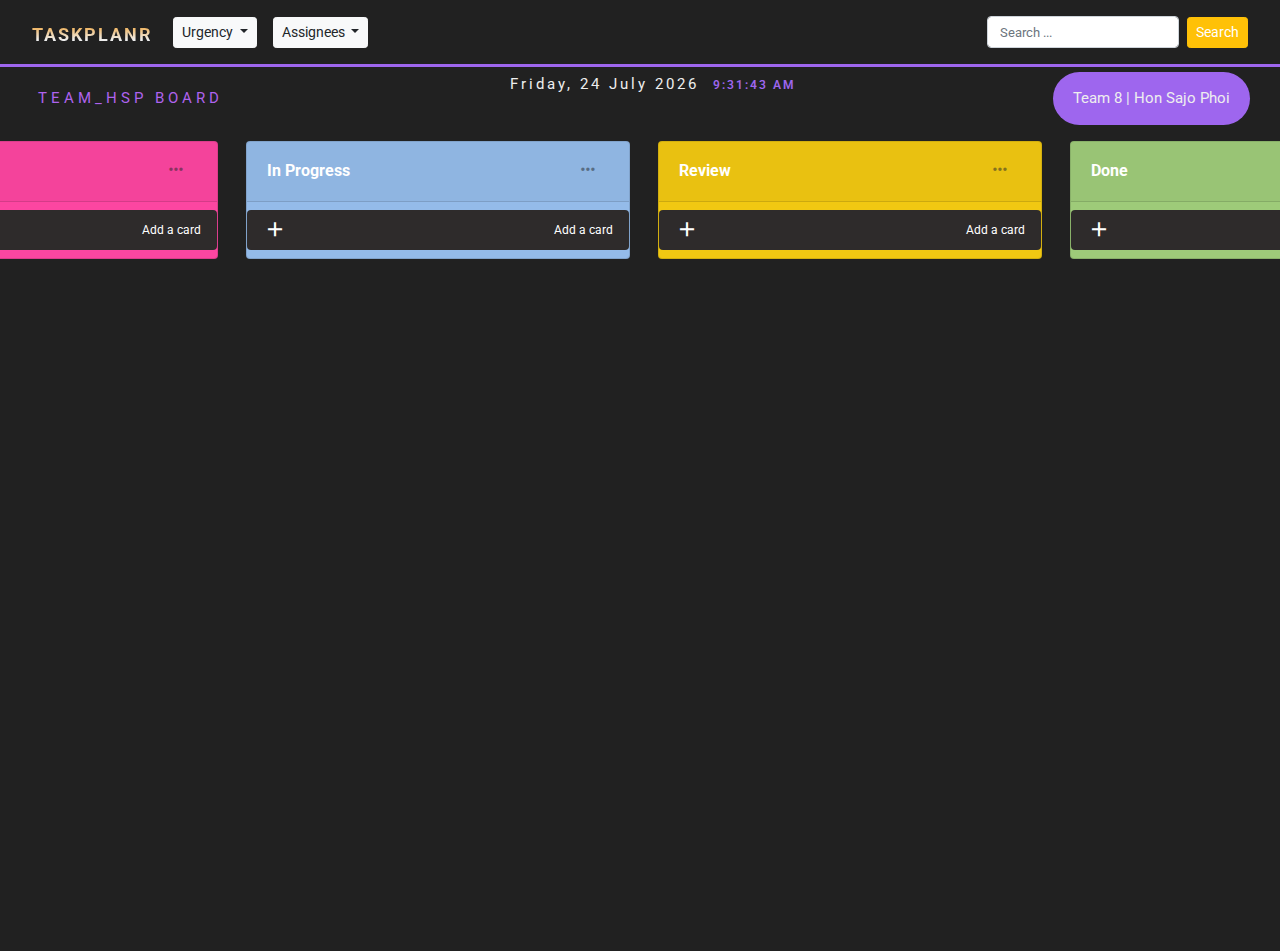
<file: index.html>
<!DOCTYPE html>
<html lang="en">

<head>
     <!-- Required meta tags -->
     <meta charset="utf-8">
     <meta name="viewport" content="width=device-width, initial-scale=1, shrink-to-fit=no">
 
   <!-- Bootstrap CSS -->
   <link rel="stylesheet" href="https://stackpath.bootstrapcdn.com/bootstrap/4.4.1/css/bootstrap.min.css"
       integrity="sha384-Vkoo8x4CGsO3+Hhxv8T/Q5PaXtkKtu6ug5TOeNV6gBiFeWPGFN9MuhOf23Q9Ifjh" crossorigin="anonymous">
   <!-- Font Awesome CSS -->
   <link rel="stylesheet" href="https://cdnjs.cloudflare.com/ajax/libs/font-awesome/4.7.0/css/font-awesome.min.css">
   <!-- Boxicons CSS -->
   <link href='https://unpkg.com/boxicons@2.1.1/css/boxicons.min.css' rel='stylesheet'>
   <!-- External CSS -->
   <link rel="stylesheet" href="style.css">
   <!-- Our Tab Title -->
   <title>Hello, welcome to TASKPLANR!</title>
   
     <title>Task List</title>
</head>

<header>
    <nav>
      <div class="nav-wrapper">
        <h1 class="is-active">Taskplanr</h1>
  
        <div class="menu">
  
          <div class="dropdown show">
            <a class="btn btn-sm btn-outline-light dropdown-toggle mr-3" href="#" role="button" id="dropdownMenuLink" data-toggle="dropdown" aria-haspopup="true" aria-expanded="false">
              Urgency 
            </a>
          
            <div class="dropdown-menu" aria-labelledby="dropdownMenuLink">
              <a class="dropdown-item" href="#"></a>
              <a class="dropdown-item" href="#">Due date</a>
              <a class="dropdown-item" href="#">Task</a>
            </div>
          </div>
  
          <div class="dropdown show">
            <a class="btn btn-sm btn-outline-light dropdown-toggle" href="#" role="button" id="dropdownMenuLink" data-toggle="dropdown" aria-haspopup="true" aria-expanded="false">
              Assignees
            </a>
            <div class="dropdown-menu" aria-labelledby="dropdownMenuLink">
              <a class="dropdown-item" href="#">Hon Sang Kong</a>
              <a class="dropdown-item" href="#">Sajo John</a>
              <a class="dropdown-item" href="#">Phoi Nghiem</a>
            </div>
          </div>
        </div>
  
        <form class="form-inline">
          <input class="form-control mr-sm-2" type="search" placeholder="Search ... " aria-label="Search" style="height: 2rem; font-size: 13px;">
          <button class="btn btn-sm btn-warning my-2 my-sm-0" type="submit" style="color:#fff;">Search</button>
        </form>
  
        <button class="hamburger">
          <span></span>
          <span></span>
          <span></span>
        </button>
      </div>
    </nav>
  </header>

<body>
<!-- Team Name Board starts here-->
<div class="team-name">
    <a href="#">
       <span></span>
       <span></span>
       <span></span>
       <span></span>
       Team_HSP Board
    </a>
    
  <!-- Task 5: Date Display starts here-->
  <form id="timezone">
      <span id="date-display"></span>
      <span id="time-display">loading</span>
  </form>
  
  <!-- Clear completed task button starts here-->
    <button class="clear-btn" id="clear-btn">
      Team 8 | Hon Sajo Phoi 
    </button>
  </div>
  
  <!-- "Add a new Task" Modal content starts here -->
    <div class="modal fade" id="reg-modal" tabindex="-1" aria-labelledby="modal-title" aria-hidden="true">  
    <!--Modal Bubble-->  
    <div class="modal-dialog">
    <!--Modal Content-->    
          <div class="modal-content">
            <div class="modal-header">
              <h5 class="modal-title" id="model-title">New Task</h5>
              <button type="button close-modal" class="close" id="close-btn" data-dismiss="modal" aria-label="Close"><span aria-hidden="true">&times;</span></button>
            </div>
            <div class="modal-body">
              <div class="container">
                <div class="row">
                  <div class="col">
                    
    <!-- The Form starts here -->
                  <form id="newTaskForm">
                    <!-- New Task Name -->  
                     <div class="form-group">
                        <label for="newTaskName">Task Name</label>
                          <input type="text" class="form-control" id="newTaskName" placeholder="Task Name..." required/>
                      
                      <div class="valid-feedback">Looks good!</div>
                      <div class="invalid-feedback">Please provide a valid name more than 5 characters.</div>
                     </div>
                  
                    <!-- Task Description -->
                     <div class="form-group">
                        <label for="newTaskDescription">Description</label>
                        <input
                        type="text"
                        class="form-control"
                        id="newTaskDescription"
                        placeholder="Description of task..." 
                        required/>                     
                      <div class="invalid-feedback">Please provide a valid description more than 5 characters.</div>
                      <div class="valid-feedback">Looks good!</div>
                     </div>
                      
                    <!-- AssignedTo -->
                      <div class="form-group">
                        <label for="newTaskAssignedTo">Assigned To</label>
                        <input type="text" class="form-control" id="newTaskAssignedTo" placeholder="Assigned to..." required/>
                      
                      <div class="valid-feedback">Looks good!</div>
                      <div class="invalid-feedback">Please provide a valid name more than 5 characters.</div>
                      </div>
                    
                    <!-- Duedate -->
                      <div class="form-row">
                          <div class="form-group col">
                            <label for="newTaskDuedate">Due Date</label>
                            <input class="form-control" type="date" id="newTaskDuedate" placeholder="dd/mm/yyyy" required/>
                          <div class="valid-feedback">Looks good!</div>
                          <div class="invalid-feedback">Please provide a valid date.</div>
                        </div>  
                      </div>
                    <!-- Status Priority -->
                      <div class="form-row">
                          <div class="form-group col">
                            <label for="newTaskStatus">Status:</label>                  
                            <select class="form-control" id="newTaskStatus">
                            <option selected disabled value="">Choose...</option>
                            <option value="To-do">To-do</option>
                            <option value="In Progress">In Progress</option>
                            <option value="Review">Review</option>
                            <option value="Done">Done</option>
                          </select>
                          <div class="invalid-feedback">Please click a status.</div>
                          </div>
                      </div>
                  <div class="modal-footer">
                      <button class="btn btn-warning" type="submit" id="taskSubmit">Submit</button>
                      <button class="clear btn btn-secondary" type="reset">Reset</button>
                  </div>
                  </form>
                  </div>
                </div>
              </div>
            </div>
          </div>
      </div>
    </div> 
  
    <!-- THE MAIN CONTENT STARTS HERE -->
    <main>
        <!-- To do list -->
          <div class="todo-container">
            <div class="status card" id="to-do" ondrop="drop(event)" ondragover="allowDrop(event)">
                <div class="d-flex justify-content-between align-items-center card-header" id="title"><strong>To do</strong>
                  <button class="btn btn-sm"><i class='bx bx-dots-horizontal-rounded' style="font-size: 20px; letter-spacing: 2px; opacity: 0.5;"></i></button>
                </div>
                <!--ADD TASK CARD -->
                <button class="btn btn-dark btn-sm d-flex justify-content-between align-items-center" id="add_btn" data-target="#reg-modal" class="btn btn-link btn-block text-reset" data-toggle="modal" data-ripple-color="dark" type="button">
                  <i class='bx bx-plus'></i> 
                  <div style="font-size: 12px;">Add a card</div>
                </button>
                
                  <ul class="list-group" id="tasksList" data-drop-target="true">
                    <!-- This is where the task cards will be added -->
                  </ul>
            </div>
  
            <!-- In-Progress list -->
            <div class="status card" id="inProgress" ondrop="drop(event)" ondragover="allowDrop(event)">
              <div class="d-flex justify-content-between align-items-center card-header" id="title"><strong>In Progress</strong>
                <button class="btn btn-sm"><i class='bx bx-dots-horizontal-rounded' style="font-size: 20px; letter-spacing: 2px; opacity: 0.5;"></i></button>
              </div>
              <!--ADD TASK CARD -->
              <button class="btn btn-dark btn-sm d-flex justify-content-between align-items-center" id="add_btn" data-target="#reg-modal" class="btn btn-link btn-block text-reset" data-toggle="modal" data-ripple-color="dark" type="button">
                <i class='bx bx-plus'></i> 
                <div style="font-size: 12px;">Add a card</div>
              </button>
              <ul class="list-group" id="inProgressTasksList" data-drop-target="true"></ul>
              <!-- This is where the task cards will be added -->
            </div>
            
           <!-- Review list -->
            <div class="status card" id="review" ondrop="drop(event)" ondragover="allowDrop(event)">
              <div class="d-flex justify-content-between align-items-center card-header" id="title"><strong>Review</strong>
                <button class="btn btn-sm"><i class='bx bx-dots-horizontal-rounded' style="font-size: 20px; letter-spacing: 2px; opacity: 0.5;"></i></button>
              </div>
              <!--ADD TASK CARD -->
              <button class="btn btn-dark btn-sm d-flex justify-content-between align-items-center" id="add_btn" data-target="#reg-modal" class="btn btn-link btn-block text-reset" data-toggle="modal" data-ripple-color="dark" type="button">
                <i class='bx bx-plus'></i> 
                <div style="font-size: 12px;">Add a card</div>
              </button>
              <ul class="list-group" id="reviewTasksList" data-drop-target="true"></ul>
              <!-- This is where the task cards will be added -->
            </div>
    
            <!--Done list -->
            <div class="status card" id="done" data-drop-target="true" ondrop="drop(event)" ondragover="allowDrop(event)">
              <div class="d-flex justify-content-between align-items-center card-header" id="title"><strong>Done</strong>
                <button class="btn btn-sm"><i class='bx bx-dots-horizontal-rounded' style="font-size: 20px; letter-spacing: 2px; opacity: 0.5;"></i></button>
              </div>
              <!--ADD TASK CARD -->
              <button class="btn btn-dark btn-sm d-flex justify-content-between align-items-center" id="add_btn" data-target="#reg-modal" class="btn btn-link btn-block text-reset" data-toggle="modal" data-ripple-color="dark" type="button">
                <i class='bx bx-plus'></i> 
                <div style="font-size: 12px;">Add a card</div>
              </button>
              <ul class="list-group" id="doneTasksList" data-drop-target="true"></ul>
              <!-- This is where the task cards will be added -->
            </div> 
            
        </div>     
      </main>
  
   
    <!-- jQuery first, then Popper.js, then Bootstrap JS -->
    <script src=" https://code.jquery.com/jquery-3.4.1.slim.min.js" integrity="sha384-J6qa4849blE2+poT4WnyKhv5vZF5SrPo0iEjwBvKU7imGFAV0wwj1yYfoRSJoZ+n" crossorigin="anonymous"></script>
    <script src="https://cdn.jsdelivr.net/npm/popper.js@1.16.0/dist/umd/popper.min.js" integrity="sha384-Q6E9RHvbIyZFJoft+2mJbHaEWldlvI9IOYy5n3zV9zzTtmI3UksdQRVvoxMfooAo" crossorigin="anonymous"></script>
    <script src="https://stackpath.bootstrapcdn.com/bootstrap/4.4.1/js/bootstrap.min.js" integrity="sha384-wfSDF2E50Y2D1uUdj0O3uMBJnjuUD4Ih7YwaYd1iqfktj0Uod8GCExl3Og8ifwB6" crossorigin="anonymous"></script>
    <!-- Optional JavaScript -->

    <script src="js/taskManager.js"></script>
    <script src="js/index.js"></script>
</body>

</html>
</file>
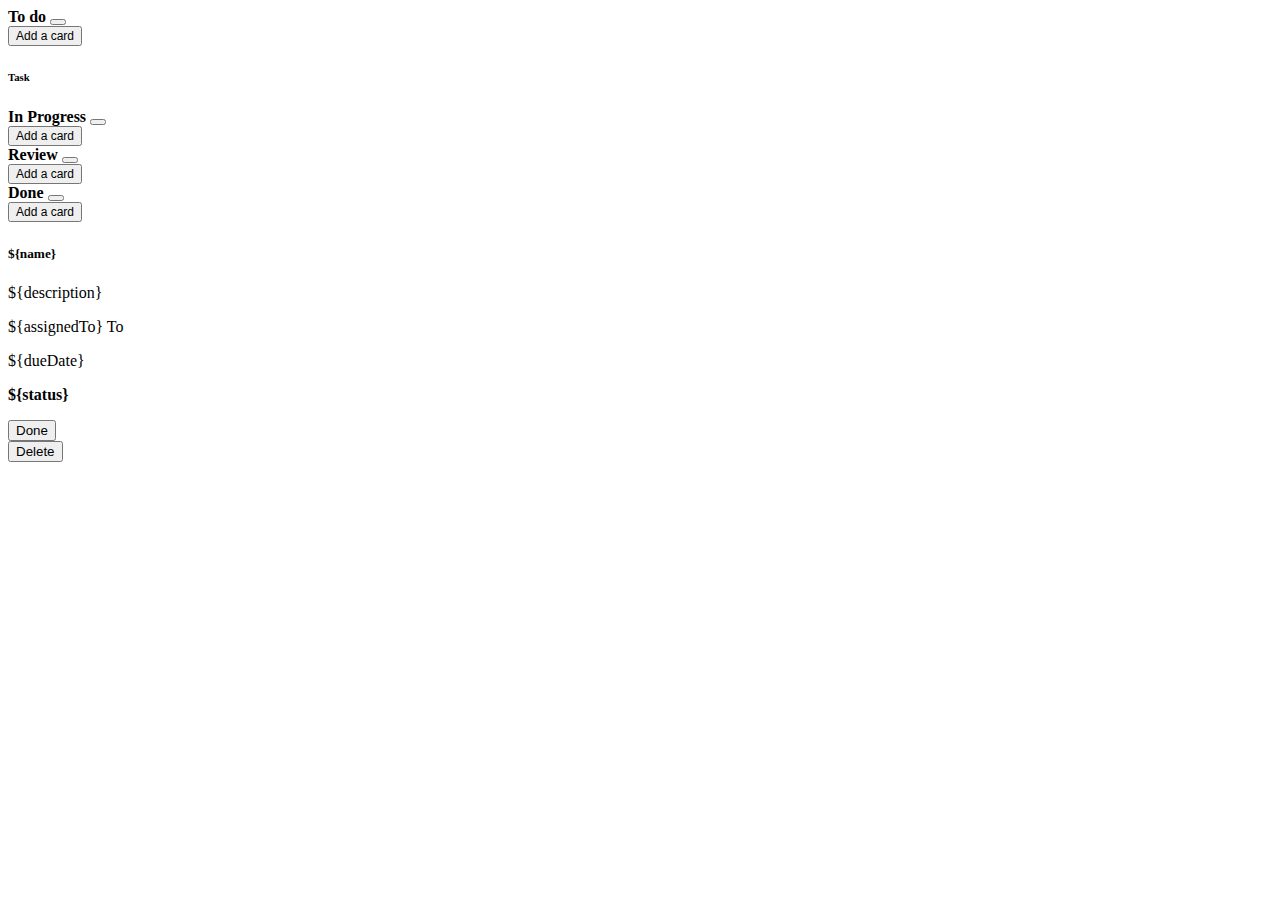
<file: js/testing.html>
<!DOCTYPE html>
<html lang="en">
<head>
    <meta charset="UTF-8">
    <meta http-equiv="X-UA-Compatible" content="IE=edge">
    <meta name="viewport" content="width=device-width, initial-scale=1.0">
    <title>Document</title>
</head>
<body>
    
    <main>
        <!-- todo -->
          <div class="todo-container">
              <div class="status card bg-light" id="no_status">
                <div class="d-flex justify-content-between align-items-center card-header"><strong>To do</strong>
                  <button class="btn btn-sm"><i class='bx bx-dots-horizontal-rounded' style="font-size: 20px; letter-spacing: 2px; opacity: 0.5;"></i></button>
                </div>
                <button class="btn btn-dark btn-sm d-flex justify-content-between align-items-center" id="add_btn" data-target="#reg-modal" class="btn btn-link btn-block text-reset" data-toggle="modal" data-ripple-color="dark" type="button">
                  <i class='bx bx-plus'></i> 
                  <div style="font-size: 12px;">Add a card</div>
                </button>
  
                <div class="task" draggable="true">
                  <div class="task-content">
                    <h6>Task</h6>
                    <div>
                      <ul class="list-group" id="task-list"></ul>
                    </div>
                  </div>
                  <span class="edit">
                    <i class='bx bx-pencil'class="btn btn-primary btn-sm p-0"></i>
                  </span>
                  <span class="delete">
                    <i class='bx bx-x'></i>
                  </span>
                </div>
              </div>
  
              <div class="status card bg-light">
                <div class="d-flex justify-content-between align-items-center card-header"><strong>In Progress</strong>
                  <button class="btn btn-sm"><i class='bx bx-dots-horizontal-rounded' style="font-size: 20px; letter-spacing: 2px; opacity: 0.5;"></i></button>
                </div>
                <button class="btn btn-dark btn-sm d-flex justify-content-between align-items-center" id="add_btn" data-target="#reg-modal" class="btn btn-link btn-block text-reset" data-toggle="modal" data-ripple-color="dark" type="button">
                  <i class='bx bx-plus'></i> 
                  <div style="font-size: 12px;">Add a card</div>
                </button>
              </div>
  
              <div class="status card bg-light">
                <div class="d-flex justify-content-between align-items-center card-header"><strong>Review</strong>
                  <button class="btn btn-sm"><i class='bx bx-dots-horizontal-rounded' style="font-size: 20px; letter-spacing: 2px; opacity: 0.5;"></i></button>
                </div>
                <button class="btn btn-dark btn-sm d-flex justify-content-between align-items-center" id="add_btn" data-target="#reg-modal" class="btn btn-link btn-block text-reset" data-toggle="modal" data-ripple-color="dark" type="button">
                  <i class='bx bx-plus'></i> 
                  <div style="font-size: 12px;">Add a card</div>
                </button>
              </div>
  
              <div class="status card bg-light">
                <div class="d-flex justify-content-between align-items-center card-header"><strong>Done</strong>
                  <button class="btn btn-sm"><i class='bx bx-dots-horizontal-rounded' style="font-size: 20px; letter-spacing: 2px; opacity: 0.5;"></i></button>
                </div>
                <button class="btn btn-dark btn-sm d-flex justify-content-between align-items-center" id="add_btn" data-target="#reg-modal" class="btn btn-link btn-block text-reset" data-toggle="modal" data-ripple-color="dark" type="button">
                  <i class='bx bx-plus'></i> 
                  <div style="font-size: 12px;">Add a card</div>
                </button>
            </div>
  
      </main>

      <li class="card" style="min-width: 50vw">
        <div class="card-body">
          <h5 class="card-title">${name}</h5>
          <p class="card-text">
            ${description}
          </p>
          <p class="card-text">${assignedTo} To</p>
          <p class="card-text">${dueDate}</p>
          <div class="card-footer row">
            <div class="col-6">
              <p class="card-text"><b>${status}</b></p>
            </div>
            <div class="col-3">
              <button class="btn btn-outline-success done-button">
                Done
              </button>
            </div>
            <div class="col-3">
              <button class="btn btn-outline-danger delete-button">
                Delete
              </button>
            </div>
          </div>
        </div>
      </li>
</body>
</html>
</file>
<file: style.css>
/* --- Google fonts --- */
@import url('https://fonts.googleapis.com/css2?family=Roboto:wght@100;300;400;500;700;900&display=swap');

* { 
  font-family: 'Roboto', sans-serif;
  margin: 0;
  padding: 0;
  box-sizing: border-box;
}

:root {
  --primary: #9e66ee;
  --light: #eee;
  --dark: #212121;
  --secondary: #f3f2ab;
  --bootstraplight: #f8f9fa;
}

body {
  background-color: var(--dark);
}

/* --- Navigation bar --- */
header {
  display: grid;
  grid-row: 1 / 2;
}
.nav-wrapper { 
  max-width: 100%;
  display: flex;
  align-items: center;
  justify-content: space-between;
}

nav {
  position: fixed; 
  top: 0;
  left: 0;
  right: 0;
  z-index: 99;
  background-color: var(--dark);
  padding: 16px 32px;
  border-bottom: 3px solid var(--primary);
}

h1 { 
  color: #fff;
  font-size: 18px;
  font-weight: 700;
  letter-spacing: 2px;
  text-transform: uppercase;
  background: linear-gradient(0deg, rgb(238, 238, 238) 24.5%, rgb(240, 173, 78)90%);
  -webkit-background-clip: text;
  -webkit-text-fill-color: transparent;
  margin: 5px 20px 0 0;
}

.hamburger {
  display: block;
  position: relative;
  z-index: 1;

  user-select: none;

  appearance: none;
  border: none;
  outline: none;
  background: none;
  cursor: pointer;
}

.hamburger span {
  display: block;
  width: 33px;
  height: 4px; 
  margin-bottom: 5px; 
  position: relative;

  background-color: var(--light);
  border-radius: 6px;
  z-index: 1;

  transform-origin: 0 0;

  transition: 0.4s;
}

.hamburger:hover span:nth-child(2){
  transform: translateX(10px);
  background-color: var(--primary);
}

.hamburger.is-active span:nth-child(1){
  transform: translate(0px, -3px) rotate(45deg);
}

.hamburger.is-active span:nth-child(2){
  opacity: 0;
  transform: translateX(-2px);
}

.hamburger.is-active span:nth-child(3){
  transform: translate(-3px, 2px) rotate(-45deg);
}

.hamburger.is-active:hover span {
  background-color: var(--primary);
}

.menu {
  display: none;
  flex: 1 1 0%;
  justify-content: flex-start;
  margin: 0 -8x; 
}

.dropdown-item {
  color: #000;
  font-size: 14px;
  margin: 0 auto;
  text-decoration: none;
  transition: 0.4s;
  padding: 4px 10px;
}

.menu a.is-active,
.menu a:hover {
  background-color: var(--primary);
}

@media (min-width: 768px) {
  .hamburger {
    display: none;
  }

  .menu {
    display: flex;
  }

  .form-inline {
    display: flex;
  }
}

@media (max-width: 767px) {
  .form-inline {
    display: none;
    transition: 0.4s ease-out;
  }

  .dropdown{
    display: none;
    transition: 0.4s ease-out;
  }
}

/* --- Neon Team Name --- */

.team-name {
  margin: 4.5em 0 0 8px;
  display: flex; 
  justify-content: space-between;
}
.team-name a {
  position: relative;
  display: inline-block;
  padding: 15px 30px;
  color: #af63ee;
  text-transform: uppercase;
  letter-spacing: 4px;
  text-decoration: none;
  font-size: 15px;
  overflow: hidden;
  transition: 0.2s;
}

.team-name a:hover {
  text-decoration: none;
  color: #fffb00;
  background: #af63ee;
  box-shadow: 0 0 10px #af63ee, 0 0 40px #af63ee, 0 0 80px #af63ee;
  transition-delay: 0.5s;
}

.team-name a span {
  position: absolute;
  display: block;
}

.team-name a span:nth-child(1) {
  top: 0;
  left: -100%;
  width: 100%;
  height: 2px;
  background: linear-gradient(90deg, transparent, #af63ee);
}


.team-name a:hover span:nth-child(1) {
  left: 100%;
  transition: 1s;
}

.team-name a span:nth-child(3) {
  bottom: 0;
  right: -100%;
  width: 100%;
  height: 2px;
  background: linear-gradient(270deg, transparent, #af63ee);
}

.team-name a:hover span:nth-child(3) {
  right: 100%;
  transition: 1s;
  transition-delay: 0.13s;
}

.team-name a span:nth-child(2) {
  top: -100%;
  right: 0;
  width: 2px;
  height: 100%;
  background: linear-gradient(180deg, transparent, #af63ee);
}

.team-name a:hover span:nth-child(2) {
  top: 100%;
  transition: 1s;
  transition-delay: 0.21s;
}

a span:nth-child(4) {
  bottom: -100%;
  left: 0;
  width: 2px;
  height: 100%;
  background: linear-gradient(360deg, transparent, #af63ee);
}

a:hover span:nth-child(4) {
  bottom: 100%;
  transition: 1s;
  transition-delay: 0.37s;
}


/* --- Task 5: Date display Button --- */

#time-display{
  text-align: center;
  color: #000;
  letter-spacing:2px;
  font-size: 12px;
  font-weight: 600;
  padding:5px;
  color: var(--primary);
  border-radius:30px;
  transition: 0.3s ease;
}

#date-display{
  color: var(--light);
  text-align: center;
  font-size: 15px;
  font-weight: 400;
  padding:5px;
  letter-spacing: 3px;
  transition: 0.3s ease;
}

/* --- Clear Completed task Button --- */

.clear-btn {
  margin-right: 2em;
  color: var(--light);
  background-color: var(--primary);
  outline: none;
  border: none;
  padding: 6px 20px;
  border-radius: 2.5rem;
  font-size: 15px;
  cursor: pointer;
  transition: 0.3s ease;
}

@media (max-width: 767px) {
  .clear-btn {
    display: none;
  }

  #timezone{
    display: none;
  }
}

/* --- Main Content --- */

main {
  height: 90vh;
}

.todo-container {
  display: flex; 
  flex-wrap: wrap;
  justify-content: center;
  align-items: start;
  margin: 1rem;
  white-space: nowrap;
}

.status {
  width: 24em;
  margin-left: 0.5em;
  transition: 0.3s ease;
}

/* --- Task Card Heading Background --- */

#to-do {
  background: rgba(252,70,161,1);
}

#inProgress {
  background: #94bbe9;
}

#review {
  background: #f1c812;
}

#done {
  background: #acde83e6;
}

#title {
  color: #fff;
}

#add_btn {
  padding: 0.5rem 1rem;
  background-color: rgb(46, 43, 43);
  outline: none;
  border: none;
  width: 100%;
  font-size: 1.5rem;
  margin: 0.5rem 0;
  border-radius: 4px;
  cursor: pointer;
}

#add_btn:hover {
  background-color: #aaa;
}


.done-button,
.delete-button {
  
  font-size: 11px;
  border-radius: 3em;
  padding: 1px 1.5em;
}

@media (max-width: 815px) {
  .todo-container {
    display: grid;
    justify-content: center;
    grid-gap: 20px;
    object-fit: contain;
  }
}

@media (max-width: 1600px) and (min-width: 1200px) {
  .todo-container {
    display: grid;
    grid-template-columns: repeat(4, 1fr);
    grid-gap: 20px;
  }
}

/* --- Main Content: Rendered Cards --- */
li {
  list-style-type: none;
  justify-content: start;
}

.list-group {
	max-width: 400x;
	transition: 0.3s;
}
</file>
